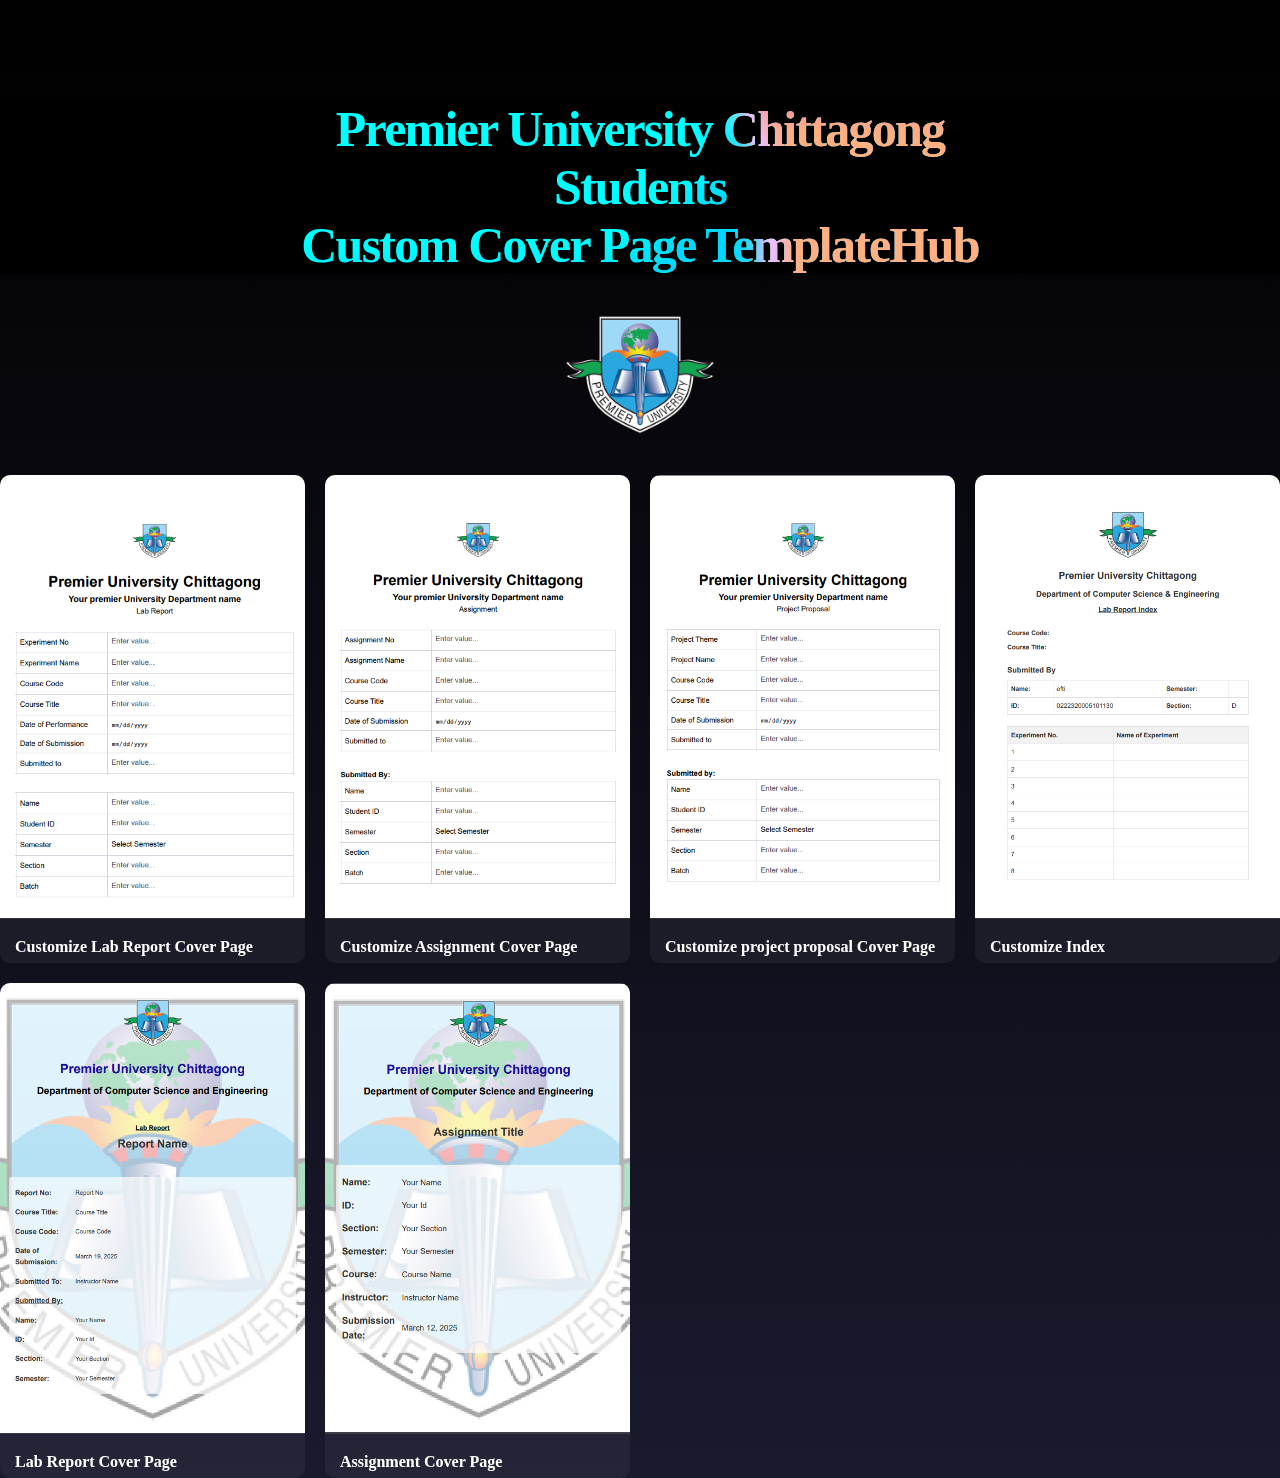
<file: docs/index.html>
<!DOCTYPE html>
<html lang="en">
<head>
    <meta charset="UTF-8">
    <meta name="viewport" content="width=device-width, initial-scale=1.0">
    <title>PUC Templates Gallery</title>
    <style>
        * {
            margin: 0;
            padding: 0;
            box-sizing: border-box;
            font-family: 'Segoe UI', Tahoma, Geneva, Verdana, sans-serif;
        }

        body {
            /* background: linear-gradient(135deg, #000000, #1a1a2e, #16213e); */
            background:  linear-gradient(to bottom, #000000, #1a1a2e);
            color: #fff;
            min-height: 100vh;
        }

        .container {
            max-width: 1200px;
            margin: 0 auto;
            padding: 20px;
        }

        /* Navigation Bar */
        /* .navbar {
            display: flex;
            justify-content: space-between;
            align-items: center;
            padding: 20px 0;
            border-bottom: 1px solid rgba(255, 255, 255, 0.1);
            margin-bottom: 30px;
        } */

        .logo {
            font-size: 24px;
            font-weight: bold;
            color: #fff;
            text-decoration: none;
        }
/* 
        .nav-links {
            display: flex;
            gap: 30px;
        }

        .nav-links a {
            color: #fff;
            text-decoration: none;
            font-size: 16px;
            transition: color 0.3s ease;
            position: relative;
        }

        .nav-links a:hover {
            color: #4cc9f0;
        }

        .nav-links a::after {
            content: '';
            position: absolute;
            width: 0;
            height: 2px;
            bottom: -5px;
            left: 0;
            background-color: #4cc9f0;
            transition: width 0.3s ease;
        }

        .nav-links a:hover::after {
            width: 100%;
        } */
        .logo-container {
    display: flex;
    justify-content: center;
    margin-bottom: 40px;
}

.center-logo {
    max-width: 150px; 
    height: auto;
}

        /* Gallery Grid */
        .gallery {
            display: grid;
            grid-template-columns: repeat(4, 1fr);
            gap: 20px;
        }

        .card {
            background: rgba(255, 255, 255, 0.05);
            border-radius: 10px;
            overflow: hidden;
            transition: transform 0.3s ease, box-shadow 0.3s ease;
            cursor: pointer;
        }

        .card:hover {
            transform: translateY(-5px);
            box-shadow: 0 10px 20px rgba(0, 0, 0, 0.3);
        }

        .card-img {
            width: 100%;
            height: 91%;
            object-fit: cover;
            border-bottom: 1px solid rgba(255, 255, 255, 0.1);
        }

        .card-content {
            padding: 15px;
        }

        .card-title {
            font-size: 16px;
            font-weight: 600;
            margin-bottom: 5px;
        }

        .card-subtitle {
            font-size: 14px;
            color: #a0a0a0;
        }

        /* Responsive Design */
        @media (max-width: 1024px) {
            .gallery {
                grid-template-columns: repeat(3, 1fr);
            }
        }

        @media (max-width: 768px) {
            .gallery {
                grid-template-columns: repeat(2, 1fr);
            }
        }

        @media (max-width: 480px) {
            .gallery {
                grid-template-columns: 1fr;
            }
            
            .nav-links {
                gap: 15px;
            }
        }




        .navigation ul {
    display: flex;
    list-style: none;
    margin: 0;
}

.navigation li {
    margin-left: 2rem;
}

.navigation a {
    color: white;
    text-decoration: none;
    font-size: 1.1rem;
    font-weight: bold;
    transition: color 0.3s ease;
}

.navigation a:hover {
    color: #007bff;
}


        .eft {
    font-size: 1.2rem;
    justify-content: center;
    align-items: center;
    padding: 1rem 2.5rem;
    border: none;
    outline: none;
    border-radius: 0.4rem;
    cursor: pointer;
    text-transform: uppercase;
    background-color: rgb(14, 14, 26);
    color: rgb(234, 234, 234);
    font-weight: 700;
    transition: 0.6s;
    box-shadow: 0px 0px 60px #1f4c65;
    /* -webkit-box-reflect: below 10px linear-gradient(to bottom, rgba(0,0,0,0.0), rgba(0,0,0,0.4)); */
  }
  
  .eft:active {
    scale: 0.92;
  }
  
  .eft:hover {
    background: rgb(2,29,78);
    background: linear-gradient(270deg, rgba(2, 29, 78, 0.681) 0%, rgba(31, 215, 232, 0.873) 60%);
    color: rgb(4, 4, 38);
  }


  /* Header Styling */
.site-header {
    display: flex;
    justify-content: center;
    align-items: center;
    padding: 1rem 0;
    background-color: #1c1c1c;
    color: white;
    position: fixed;
    top: 0;
    left: 0;
    width: 100%;
    z-index: 1000;
}

.header-content {
    display: flex;
    align-items: center;
    justify-content: center;
    width: 100%;

}

/* h1 {
    text-position: center;
    font-size: 2.5rem;  
    margin-top: 300px;
    margin-bottom: 50px;} */



    /* @import url("https://fonts.googleapis.com/css2?family=Inter:wght@400;800&display=swap"); */

:root {
  --bg: #000000;
  --clr-1: #00c2ff;
  --clr-2: #33ff8c;
  --clr-3: #ffc640;
  --clr-4: #e54cff;

  --blur: 1rem;
  --fs: clamp(3rem, 8vw, 7rem);
  --ls: clamp(-1.75px, -0.25vw, -3.5px);
}

/* body {
  min-height: 100vh;
  display: grid;
  place-items: center;
  background-color: var(--bg);
  color: #fff;
  font-family: "Inter", "DM Sans", Arial, sans-serif;

} */

*,
*::before,
*::after {
  font-family: inherit;
  box-sizing: border-box;
}

.content {
  text-align: center;
}

.title {
    margin-top: 100px;
    margin-bottom: 40px;
    font-size: 50px;
  /* font-size: var(--fs); */
  /* font-weight: 800; */
  letter-spacing: var(--ls);
  position: relative;
  overflow: hidden;
  background: var(--bg);
  /* margin: 0; */
}



.aurora {
  position: absolute;
  top: 0;
  left: 0;
  width: 100%;
  height: 100%;
  z-index: 2;
  mix-blend-mode: darken;
  pointer-events: none;
}

.aurora__item {
  overflow: hidden;
  position: absolute;
  width: 60vw;
  height: 60vw;
  background-color: var(--clr-1);
  border-radius: 37% 29% 27% 27% / 28% 25% 41% 37%;
  filter: blur(var(--blur));
  mix-blend-mode: overlay;
}

.aurora__item:nth-of-type(1) {
  top: -50%;
  animation: aurora-border 6s ease-in-out infinite,
    aurora-1 12s ease-in-out infinite alternate;
}

.aurora__item:nth-of-type(2) {
  background-color: var(--clr-3);
  right: 0;
  top: 0;
  animation: aurora-border 6s ease-in-out infinite,
    aurora-2 12s ease-in-out infinite alternate;
}

.aurora__item:nth-of-type(3) {
  background-color: var(--clr-2);
  left: 0;
  bottom: 0;
  animation: aurora-border 6s ease-in-out infinite,
    aurora-3 8s ease-in-out infinite alternate;
}

.aurora__item:nth-of-type(4) {
  background-color: var(--clr-4);
  right: 0;
  bottom: -50%;
  animation: aurora-border 6s ease-in-out infinite,
    aurora-4 24s ease-in-out infinite alternate;
}

@keyframes aurora-1 {
  0% {
    top: 0;
    right: 0;
  }

  50% {
    top: 100%;
    right: 75%;
  }

  75% {
    top: 100%;
    right: 25%;
  }

  100% {
    top: 0;
    right: 0;
  }
}

@keyframes aurora-2 {
  0% {
    top: -50%;
    left: 0%;
  }

  60% {
    top: 100%;
    left: 75%;
  }

  85% {
    top: 100%;
    left: 25%;
  }

  100% {
    top: -50%;
    left: 0%;
  }
}

@keyframes aurora-3 {
  0% {
    bottom: 0;
    left: 0;
  }

  40% {
    bottom: 100%;
    left: 75%;
  }

  65% {
    bottom: 40%;
    left: 50%;
  }

  100% {
    bottom: 0;
    left: 0;
  }
}

@keyframes aurora-4 {
  0% {
    bottom: -50%;
    right: 0;
  }

  50% {
    bottom: 0%;
    right: 40%;
  }

  90% {
    bottom: 50%;
    right: 25%;
  }

  100% {
    bottom: -50%;
    right: 0;
  }
}

@keyframes aurora-border {
  0% {
    border-radius: 37% 29% 27% 27% / 28% 25% 41% 37%;
  }

  25% {
    border-radius: 47% 29% 39% 49% / 61% 19% 66% 26%;
  }

  50% {
    border-radius: 57% 23% 47% 72% / 63% 17% 66% 33%;
  }

  75% {
    border-radius: 28% 49% 29% 100% / 93% 20% 64% 25%;
  }

  100% {
    border-radius: 37% 29% 27% 27% / 28% 25% 41% 37%;
  }
}

    </style>
</head>
<body>
       

        <section id="designs" class="designs-section">
            <div class="content">
                <h1 class="title">Premier University Chittagong <br>Students<br> Custom Cover Page TemplateHub
                  <div class="aurora">
                    <div class="aurora__item"></div>
                    <div class="aurora__item"></div>
                    <div class="aurora__item"></div>
                    <div class="aurora__item"></div>
                  </div>
                </h1>

              </section>









        <div class="logo-container">
            <img src="logo.png" alt="Logo" class="center-logo">
        </div>

        <!-- Gallery Grid -->
        <div class="gallery" id="gallery">
            <!-- Cards will be dynamically generated with JavaScript -->
        </div>
    </div>

    <script>
        // Template data - you can replace these with your actual data
        const templates = [
          {
              id: 2,
              title: "Customize Lab Report Cover Page",
              subtitle: "   ",
              image: "lrr.png",
              folder: "PUC/mainCP/index.html"
          },
            {
                id: 1,
                title: "Customize Assignment Cover Page",
                subtitle: " ",
                image: "assm.png",
                folder: "PUC/mainAss/index.html"
            },
            {
                id: 6,
                title: "Customize project proposal Cover Page",
                subtitle: "",
                image: "pp.png",
                folder: "PUC/mainPP/index.html"
            },
            {
                id: 3,
                title: "Customize Index",
                subtitle: " ",
                image: "indx.png",
                folder: "PUC/mainindex/index.html"
            },
            {
                id: 5,
                title: "Lab Report Cover Page",
                subtitle: "",
                image: "repo.png",
                folder: "PUC/mainRe/index.html"
            },
            {
                id: 4,
                title: "Assignment Cover Page",
                subtitle: " ",
                image: "aass.png",
                folder: "PUC/mainAsss/index.html"
            },

        ];

        // Function to generate gallery cards
        function generateGallery() {
            const galleryElement = document.getElementById('gallery');
            
            templates.forEach(template => {
                const card = document.createElement('div');
                card.className = 'card';
                card.onclick = function() {
                    window.location.href = template.folder;
                };
                
                card.innerHTML = `
                    <img src="${template.image}" alt="${template.title}" class="card-img">
                    <div class="card-content">
                        <h3 class="card-title">${template.title}</h3>
                        <p class="card-subtitle">${template.subtitle}</p>
                    </div>
                `;
                
                galleryElement.appendChild(card);
            });
        }

        // Initialize the gallery when the page loads
        window.onload = generateGallery;
    </script>
</body>
</html>
</file>
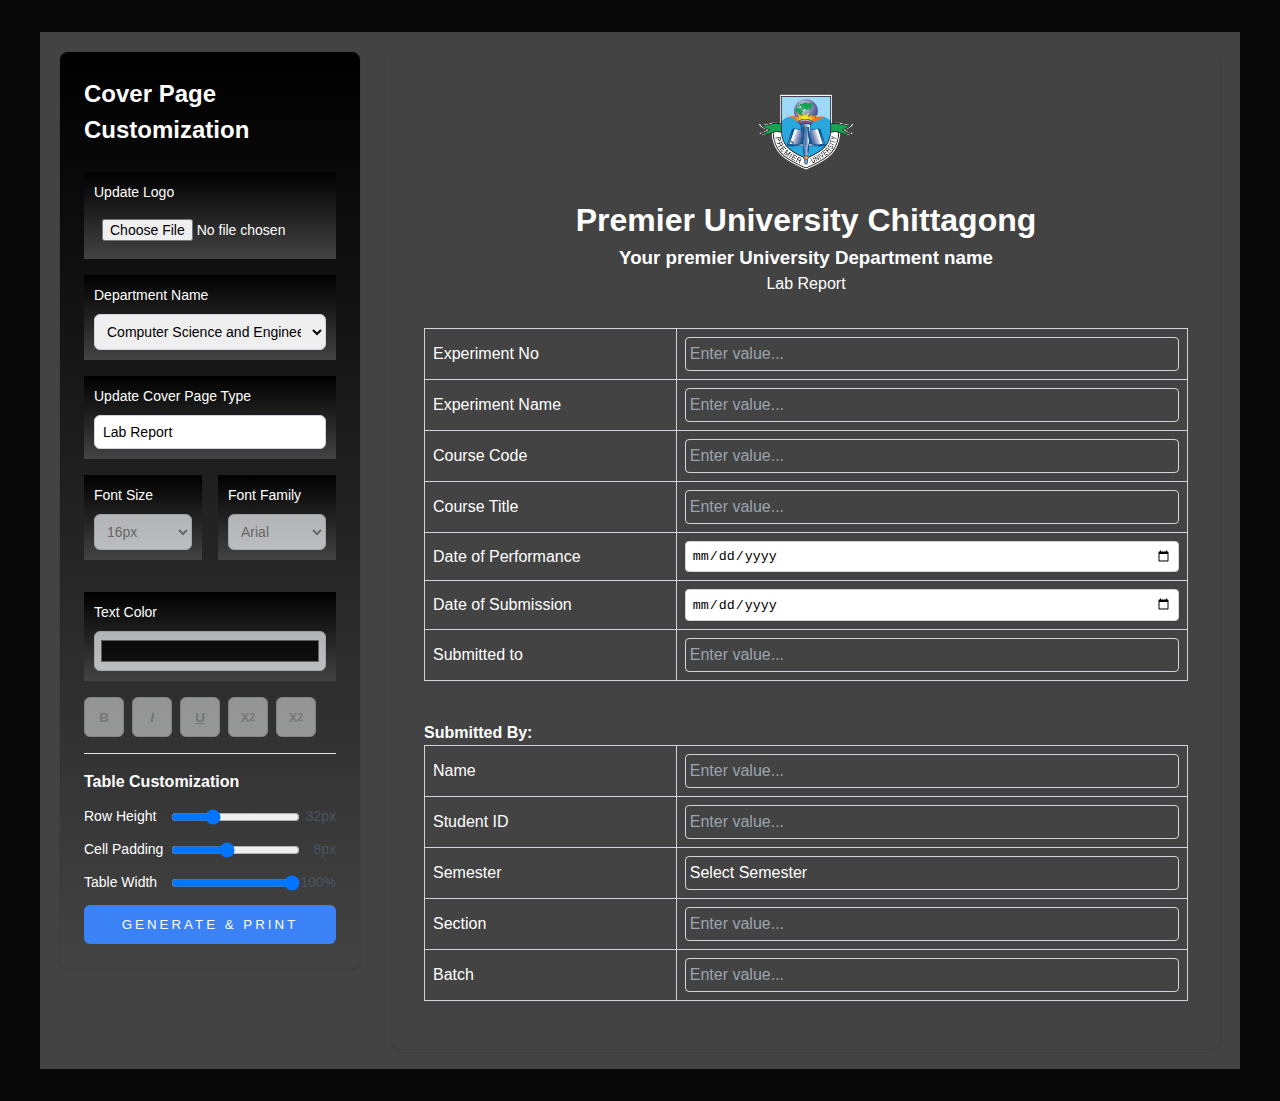
<file: docs/PUC/mainCP/index.html>
<!DOCTYPE html>
<html lang="en">
<head>
    <meta charset="UTF-8">
    <meta name="viewport" content="width=device-width, initial-scale=1.0">
    <meta http-equiv="Pragma" content="no-cache">
    <meta http-equiv="Cache-Control" content="no-cache">
    <title>Cover Page Generator</title>
    <link rel="stylesheet" href="style.css">
    <style>
        @media print {
            @page {
                size: A4 portrait;
                margin: 25.4mm; 
                /* color : white */
                /* background-color: white; */
            }
            /* Hide browser-generated content */
            body::before, body::after,
            header, footer {
                display: none !important;
                content: none !important;
            }
        }
    </style>
</head>
<body>
    <div class="container">
        <!-- Editor Section -->
        <div class="editor-section">
            <h2>Cover Page Customization</h2>
            
            <!-- Logo Upload -->
            <div class="form-group">
                <label>Update Logo</label>
                <input type="file" accept="image/*" id="logoUpload" class="file-input">
            </div>

            <!-- Department Name -->
            <div class="form-group">
                <label>Department Name</label>
                <!-- <input type="text" id="departmentName" value="Your premier University Department name" class="text-input"> -->
                <select id="departmentName" value="Your premier University Department name" class="select-input">
                    <option value="Department of Computer Science and Engineering" selected>Computer Science and Engineering</option>
                    <option value="Department of Electrical and Electronic Engineering">Electrical and Electronic Engineering</option>
                    <option value="Department of English Language & Literature">English Language & Literature</option>
                    <option value="Department of Business Administration">Business Administration</option>
                    <option value="Department of Law">Law</option>
                    <option value="Department of Economics">Economics</option>
                    <option value="Department of Fashion Design and Technology">Fashion Design and Technology</option>
                    <option value="Department of Mathematics">Mathematics</option>
                    <option value="Department of Architecture">Architecture</option>
                    <option value="Department of Sociology and Sustainable Development">Sociology and Sustainable Development</option>
                    <option value="Department of Public Health">Public Health</option>
                </select>
            </div>

            <!-- Cover Page Type -->
            <div class="form-group">
                <label>Update Cover Page Type</label>
                <input type="text" id="coverPageType" value="Lab Report" class="text-input">
            </div>

            <!-- Text Customization -->
            <div class="customization-grid">
                <div class="form-group">
                    <label>Font Size</label>
                    <select id="fontSize" class="select-input">
                        <option value="12px">12px</option>
                        <option value="14px">14px</option>
                        <option value="16px" selected>16px</option>
                        <option value="18px">18px</option>
                        <option value="20px">20px</option>
                        <option value="24px">24px</option>
                    </select>
                </div>
                
                <div class="form-group">
                    <label>Font Family</label>
                    <select id="fontFamily" class="select-input">
                        <option value="Arial" selected>Arial</option>
                        <option value="Times New Roman">Times New Roman</option>
                        <option value="Courier New">Courier New</option>
                        <option value="Georgia">Georgia</option>
                    </select>
                </div>
            </div>

            <div class="form-group">
                <label>Text Color</label>
                <input type="color" id="textColor" value="#000000" class="color-input">
            </div>

            <div class="text-formatting-toolbar">
                <button type="button" id="boldText" class="format-btn" title="Bold">B</button>
                <button type="button" id="italicText" class="format-btn" title="Italic"><i>I</i></button>
                <button type="button" id="underlineText" class="format-btn" title="Underline"><u>U</u></button>
                <button type="button" id="superscriptText" class="format-btn" title="Superscript">X<sup>2</sup></button>
                <button type="button" id="subscriptText" class="format-btn" title="Subscript">X<sub>2</sub></button>
            </div>
            
            <!-- Table Customization -->
            <div class="table-customization">
                <h3>Table Customization</h3>
                
                <div class="range-control">
                    <label>Row Height</label>
                    <input type="range" id="rowHeightRange" min="20" max="60" value="32">
                    <span class="value" id="rowHeightValue">32px</span>
                </div>
                
                <div class="range-control">
                    <label>Cell Padding</label>
                    <input type="range" id="cellPaddingRange" min="2" max="16" value="8">
                    <span class="value" id="cellPaddingValue">8px</span>
                </div>
                
                <div class="range-control">
                    <label>Table Width</label>
                    <input type="range" id="tableWidthRange" min="50" max="100" value="100">
                    <span class="value" id="tableWidthValue">100%</span>
                </div>
            </div>

            <button id="generateBtn" class="generate-btn">Generate & Print</button>
        </div>

        <!-- Preview Section -->
        <div class="preview-section" id="previewSection">
            <div class="header">
                <div id="logoContainer" class="logo-container">
                    <img src="logo.png">
                    <!-- <div class="logo-placeholder">
                        <svg width="24" height="24" viewBox="0 0 24 24" fill="none" stroke="currentColor" stroke-width="2" stroke-linecap="round" stroke-linejoin="round">
                            <path d="M21 15v4a2 2 0 0 1-2 2H5a2 2 0 0 1-2-2v-4"></path>
                            <polyline points="17 8 12 3 7 8"></polyline>
                            <line x1="12" y1="3" x2="12" y2="15"></line>
                        </svg>
                    </div> -->
                </div>
                <h1>Premier University Chittagong</h1>
                <h3 id="deptNamePreview">Your premier University Department name</h3>
                <p id="coverTypePreview">Lab Report</p>
            </div>

            <div class="tables-wrapper">
                <!-- First Table -->
                <div class="table-container">
                    <div class="table-resizer"></div>
                    <table class="form-table" id="firstTable">
                        <tbody>
                            <tr>
                                <td>Experiment No</td>
                                <td><div class="editable-field" contenteditable="true" data-placeholder="Enter value..."></div></td>
                            </tr>
                            <tr>
                                <td>Experiment Name</td>
                                <td><div class="editable-field" contenteditable="true" data-placeholder="Enter value..."></div></td>
                            </tr>
                            <tr>
                                <td>Course Code</td>
                                <td><div class="editable-field" contenteditable="true" data-placeholder="Enter value..."></div></td>
                            </tr>
                            <tr>
                                <td>Course Title</td>
                                <td><div class="editable-field" contenteditable="true" data-placeholder="Enter value..."></div></td>
                            </tr>
                            <tr>
                                <td>Date of Performance</td>
                                <td><input type="date" name="dateOfPerformance" class="table-input date-input"></td>
                            </tr>
                            <tr>
                                <td>Date of Submission</td>
                                <td><input type="date" name="dateOfSubmission" class="table-input date-input"></td>
                            </tr>
                            <tr>
                                <td>Submitted to</td>
                                <td><div class="editable-field" contenteditable="true" data-placeholder="Enter value..."></div></td>
                            </tr>
                        </tbody>
                    </table>
                </div>

                <!-- Gap between tables -->
                <div class="tables-gap"></div>
                <h4>Submitted By:</h4>

                <!-- Second Table -->
                <div class="table-container">
                    <div class="table-resizer"></div>
                    <table class="form-table" id="secondTable">
                        <tbody>
                            <tr>
                                <td>Name</td>
                                <td><div class="editable-field" contenteditable="true" data-placeholder="Enter value..."></div></td>
                            </tr>
                            <tr>
                                <td>Student ID</td>
                                <td><div class="editable-field" contenteditable="true" data-placeholder="Enter value..."></div></td>
                            </tr>
                            <tr>
                                <td>Semester</td>
                                <td>
                                    <select name="semester" class="table-input semester-select">
                                        <option value="">Select Semester</option>
                                        <option value="First">1st</option>
                                        <option value="Second">2nd</option>
                                        <option value="Third">3rd</option>
                                        <option value="Fourth">4th</option>
                                        <option value="Fifth">5th</option>
                                        <option value="Sixth">6th</option>
                                        <option value="Seventh">7th</option>
                                        <option value="Eighth">8th</option>
                                    </select>
                                </td>
                            </tr>
                            <tr>
                                <td>Section</td>
                                <td><div class="editable-field" contenteditable="true" data-placeholder="Enter value..."></div></td>
                            </tr>
                            <tr>
                                <td>Batch</td>
                                <td><div class="editable-field" contenteditable="true" data-placeholder="Enter value..."></div></td>
                            </tr>
                        </tbody>
                    </table>
                </div>
            </div>
        </div>
    </div>
    <script src="script.js"></script>
</body>
</html>
</file>
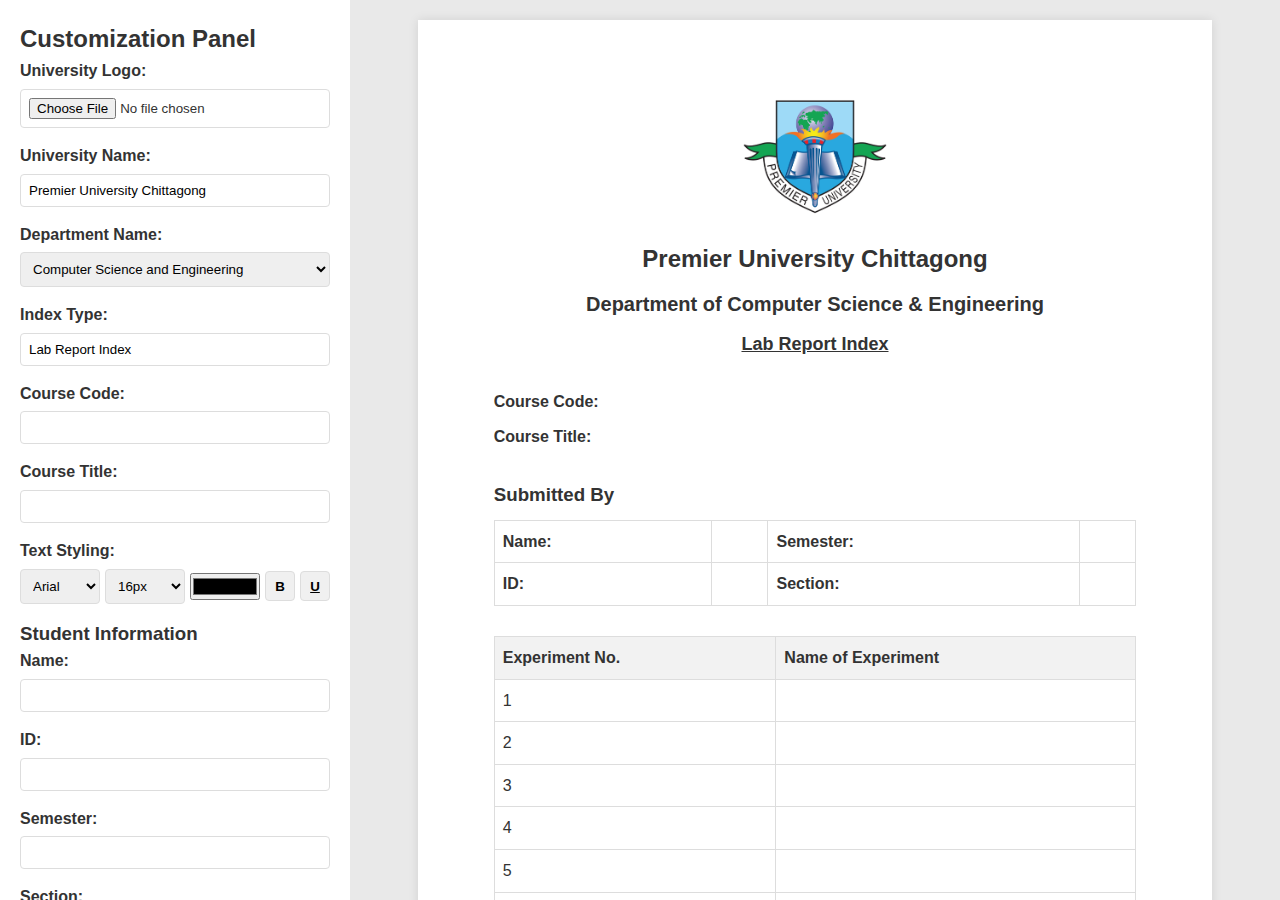
<file: docs/PUC/mainindex/index.html>
<!DOCTYPE html>
<html lang="en">
<head>
  <meta charset="UTF-8" />
  <meta name="viewport" content="width=device-width, initial-scale=1.0" />
  <title>University Index Page Generator</title>
  <link rel="stylesheet" href="style.css" />
  <style>
    @media print {
        @page {
            size: A4 portrait;
            margin: 25.4mm; 
            /* color : white */
            /* background-color: white; */
        }
        /* Hide browser-generated content */
        body::before, body::after,
        header, footer {
            display: none !important;
            content: none !important;
        }
    }
</style>
</head>
<body>
  <div class="container">
    <div class="editor-panel">
      <h2>Customization Panel</h2>
      
      <div class="form-group">
        <label for="logo-upload">University Logo:</label>
        <input type="file" id="logo-upload" accept="image/*" />
      </div>
      
      <div class="form-group">
        <label for="university-name">University Name:</label>
        <input type="text" id="university-name" value="Premier University Chittagong" />
      </div>
      
      <div class="form-group">
        <label for="department-name">Department Name:</label>
        <!-- <input type="text" id="department-name" value="Department of Computer Science & Engineering" /> -->
        <select id="department-name" value="Your premier University Department name" class="select-input">
            <option value="Department of Computer Science and Engineering" selected>Computer Science and Engineering</option>
            <option value="Department of Electrical and Electronic Engineering">Electrical and Electronic Engineering</option>
            <option value="Department of English Language & Literature">English Language & Literature</option>
            <option value="Department of Business Administration">Business Administration</option>
            <option value="Department of Law">Law</option>
            <option value="Department of Economics">Economics</option>
            <option value="Department of Fashion Design and Technology">Fashion Design and Technology</option>
            <option value="Department of Mathematics">Mathematics</option>
            <option value="Department of Architecture">Architecture</option>
            <option value="Department of Sociology and Sustainable Development">Sociology and Sustainable Development</option>
            <option value="Department of Public Health">Public Health</option>
        </select>
      </div>
      
      <div class="form-group">
        <label for="index-type">Index Type:</label>
        <input type="text" id="index-type" value="Lab Report Index" />
      </div>
      
      <div class="form-group">
        <label for="course-code">Course Code:</label>
        <input type="text" id="course-code" value="" />
      </div>
      
      <div class="form-group">
        <label for="course-title">Course Title:</label>
        <input type="text" id="course-title" value="" />
      </div>
      
      <div class="form-group">
        <label>Text Styling:</label>
        <div class="styling-options">
          <select id="font-family">
            <option value="Arial, sans-serif">Arial</option>
            <option value="Times New Roman, serif">Times New Roman</option>
            <option value="Calibri, sans-serif">Calibri</option>
            <option value="Georgia, serif">Georgia</option>
            <option value="Verdana, sans-serif">Verdana</option>
          </select>
          
          <select id="font-size">
            <option value="12px">12px</option>
            <option value="14px">14px</option>
            <option value="16px" selected>16px</option>
            <option value="18px">18px</option>
            <option value="20px">20px</option>
            <option value="24px">24px</option>
          </select>
          
          <input type="color" id="text-color" value="#000000" />
          
          <button id="bold-btn" class="style-btn">B</button>
          <button id="underline-btn" class="style-btn">U</button>
        </div>
      </div>
      
      <h3>Student Information</h3>
      <div class="form-group">
        <label for="student-name">Name:</label>
        <input type="text" id="student-name" value="" />
      </div>
      
      <div class="form-group">
        <label for="student-id">ID:</label>
        <input type="text" id="student-id" value="" />
      </div>
      
      <div class="form-group">
        <label for="semester">Semester:</label>
        <input type="text" id="semester" value="" />
      </div>
      
      <div class="form-group">
        <label for="section">Section:</label>
        <input type="text" id="section" value="" />
      </div>
      
      <h3>Experiment Table</h3>
      <div id="experiments-container">
        <div class="experiment-row">
          <input type="text" class="experiment-no" placeholder="No." value="1" />
          <input type="text" class="experiment-name" placeholder="Name of Experiment" value="Familiarization of the Digital Logic gates ICs, truth tables & Verification of Fundamental logic gates." />
          <button class="remove-row">✕</button>
        </div>
      </div>
      <button id="add-experiment">Add Experiment</button>
      
      <div class="action-buttons">
        <button id="generate-btn">Generate & Print</button>
      </div>
    </div>
    
    <div class="preview-panel">
      <div class="preview-container" id="preview-content">
        <div class="university-header">
          <img id="university-logo" src="logo.png" alt="University Logo" />
          <h1 id="preview-university-name">Premier University Chittagong</h1>
          <h2 id="preview-department-name">Department of Computer Science & Engineering</h2>
          <h3 id="preview-index-type">Lab Report Index</h3>
        </div>
        
        <div class="course-info">
          <p><strong>Course Code: </strong><span id="preview-course-code"></span></p>
          <p><strong>Course Title: </strong><span id="preview-course-title"></span></p>
        </div>
        
        <div class="student-info">
          <h3>Submitted By</h3>
          <table id="student-table">
            <tr>
              <td><strong>Name:</strong></td>
              <td><span id="preview-student-name"></span></td>
              <td><strong>Semester:</strong></td>
              <td><span id="preview-semester"> </span></td>
            </tr>
            <tr>
              <td><strong>ID:</strong></td>
              <td><span id="preview-student-id"></span></td>
              <td><strong>Section:</strong></td>
              <td><span id="preview-section"></span></td>
            </tr>
          </table>
        </div>
        
        <div class="experiments-info">
          <table id="experiments-table">
            <thead>
              <tr>
                <th>Experiment No.</th>
                <th>Name of Experiment</th>
              </tr>
            </thead>
            <tbody id="experiments-tbody">
              <!-- Experiments will be added here dynamically -->
            </tbody>
          </table>
        </div>
      </div>
    </div>
  </div>
  
  <script src="script.js"></script>
</body>
</html>
</file>
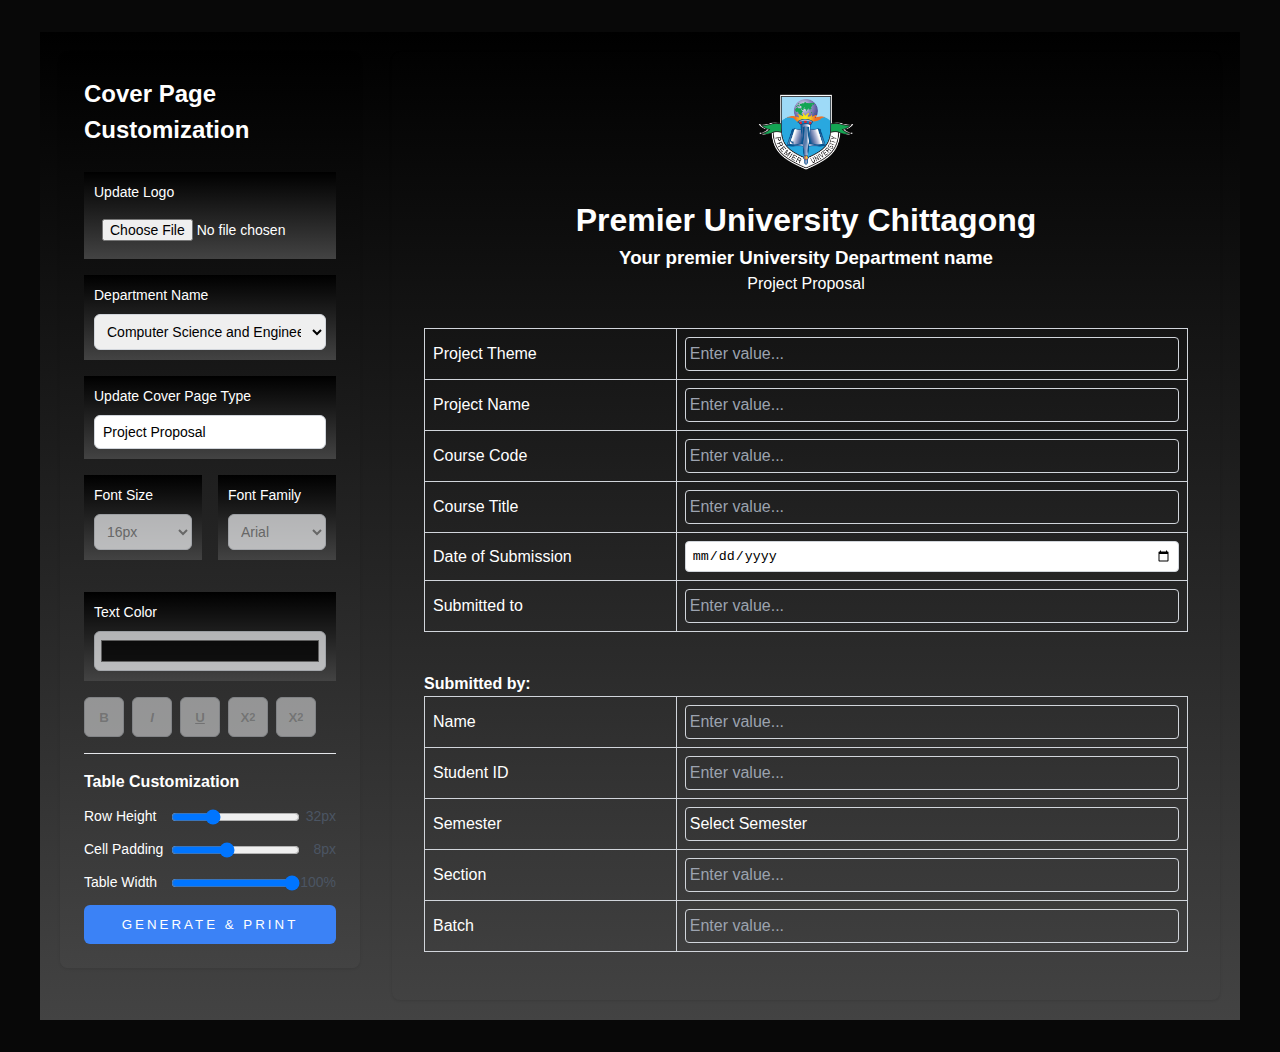
<file: docs/PUC/mainPP/index.html>
<!DOCTYPE html>
<html lang="en">
<head>
    <meta charset="UTF-8">
    <meta name="viewport" content="width=device-width, initial-scale=1.0">
    <meta http-equiv="Pragma" content="no-cache">
    <meta http-equiv="Cache-Control" content="no-cache">
    <title>Cover Page Generator</title>
    <link rel="stylesheet" href="style.css">
    <style>
        @media print {
            @page {
                size: A4 portrait;
                margin: 25.4mm; 
                /* color : white */
                /* background-color: white; */
            }
            /* Hide browser-generated content */
            body::before, body::after,
            header, footer {
                display: none !important;
                content: none !important;
            }
        }
    </style>
</head>
<body>
    <div class="container">
        <!-- Editor Section -->
        <div class="editor-section">
            <h2>Cover Page Customization</h2>
            
            <!-- Logo Upload -->
            <div class="form-group">
                <label>Update Logo</label>
                <input type="file" accept="image/*" id="logoUpload" class="file-input">
            </div>

            <!-- Department Name -->
            <div class="form-group">
                <label>Department Name</label>
                <!-- <input type="text" id="departmentName" value="Your premier University Department name" class="text-input"> -->
                <select id="departmentName" value="Your premier University Department name" class="select-input">
                    <option value="Department of Computer Science and Engineering" selected>Computer Science and Engineering</option>
                    <option value="Department of Electrical and Electronic Engineering">Electrical and Electronic Engineering</option>
                    <option value="Department of English Language & Literature">English Language & Literature</option>
                    <option value="Department of Business Administration">Business Administration</option>
                    <option value="Department of Law">Law</option>
                    <option value="Department of Economics">Economics</option>
                    <option value="Department of Fashion Design and Technology">Fashion Design and Technology</option>
                    <option value="Department of Mathematics">Mathematics</option>
                    <option value="Department of Architecture">Architecture</option>
                    <option value="Department of Sociology and Sustainable Development">Sociology and Sustainable Development</option>
                    <option value="Department of Public Health">Public Health</option>
                </select>
            </div>

            <!-- Cover Page Type -->
            <div class="form-group">
                <label>Update Cover Page Type</label>
                <input type="text" id="coverPageType" value="Project Proposal" class="text-input">
            </div>

            <!-- Text Customization -->
            <div class="customization-grid">
                <div class="form-group">
                    <label>Font Size</label>
                    <select id="fontSize" class="select-input">
                        <option value="12px">12px</option>
                        <option value="14px">14px</option>
                        <option value="16px" selected>16px</option>
                        <option value="18px">18px</option>
                        <option value="20px">20px</option>
                        <option value="24px">24px</option>
                    </select>
                </div>
                
                <div class="form-group">
                    <label>Font Family</label>
                    <select id="fontFamily" class="select-input">
                        <option value="Arial" selected>Arial</option>
                        <option value="Times New Roman">Times New Roman</option>
                        <option value="Courier New">Courier New</option>
                        <option value="Georgia">Georgia</option>
                    </select>
                </div>
            </div>

            <div class="form-group">
                <label>Text Color</label>
                <input type="color" id="textColor" value="#000000" class="color-input">
            </div>

            <div class="text-formatting-toolbar">
                <button type="button" id="boldText" class="format-btn" title="Bold">B</button>
                <button type="button" id="italicText" class="format-btn" title="Italic"><i>I</i></button>
                <button type="button" id="underlineText" class="format-btn" title="Underline"><u>U</u></button>
                <button type="button" id="superscriptText" class="format-btn" title="Superscript">X<sup>2</sup></button>
                <button type="button" id="subscriptText" class="format-btn" title="Subscript">X<sub>2</sub></button>
            </div>
            
            <!-- Table Customization -->
            <div class="table-customization">
                <h3>Table Customization</h3>
                
                <div class="range-control">
                    <label>Row Height</label>
                    <input type="range" id="rowHeightRange" min="20" max="60" value="32">
                    <span class="value" id="rowHeightValue">32px</span>
                </div>
                
                <div class="range-control">
                    <label>Cell Padding</label>
                    <input type="range" id="cellPaddingRange" min="2" max="16" value="8">
                    <span class="value" id="cellPaddingValue">8px</span>
                </div>
                
                <div class="range-control">
                    <label>Table Width</label>
                    <input type="range" id="tableWidthRange" min="50" max="100" value="100">
                    <span class="value" id="tableWidthValue">100%</span>
                </div>
            </div>

            <button id="generateBtn" class="generate-btn">Generate & Print</button>
        </div>

        <!-- Preview Section -->
        <div class="preview-section" id="previewSection">
            <div class="header">
                <div id="logoContainer" class="logo-container">
                    <img src="logo.png">
                    <!-- <div class="logo-placeholder">
                        <svg width="24" height="24" viewBox="0 0 24 24" fill="none" stroke="currentColor" stroke-width="2" stroke-linecap="round" stroke-linejoin="round">
                            <path d="M21 15v4a2 2 0 0 1-2 2H5a2 2 0 0 1-2-2v-4"></path>
                            <polyline points="17 8 12 3 7 8"></polyline>
                            <line x1="12" y1="3" x2="12" y2="15"></line>
                        </svg>
                    </div> -->
                </div>
                <h1>Premier University Chittagong</h1>
                <h3 id="deptNamePreview">Your premier University Department name</h3>
                <p id="coverTypePreview">Project Proposal</p>
            </div>

            <div class="tables-wrapper">
                <!-- First Table -->
                <div class="table-container">
                    <div class="table-resizer"></div>
                    <table class="form-table" id="firstTable">
                        <tbody>
                            <tr>
                                <td>Project Theme</td>
                                <td><div class="editable-field" contenteditable="true" data-placeholder="Enter value..."></div></td>
                            </tr>
                            <tr>
                                <td>Project Name</td>
                                <td><div class="editable-field" contenteditable="true" data-placeholder="Enter value..."></div></td>
                            </tr>
                            <tr>
                                <td>Course Code</td>
                                <td><div class="editable-field" contenteditable="true" data-placeholder="Enter value..."></div></td>
                            </tr>
                            <tr>
                                <td>Course Title</td>
                                <td><div class="editable-field" contenteditable="true" data-placeholder="Enter value..."></div></td>
                            </tr>
                            <!-- <tr>
                                <td>Date of Performance</td>
                                <td><input type="date" name="dateOfPerformance" class="table-input date-input"></td>
                            </tr> -->
                            <tr>
                                <td>Date of Submission</td>
                                <td><input type="date" name="dateOfSubmission" class="table-input date-input"></td>
                            </tr>
                            <tr>
                                <td>Submitted to</td>
                                <td><div class="editable-field" contenteditable="true" data-placeholder="Enter value..."></div></td>
                            </tr>
                        </tbody>
                    </table>
                </div>

                <!-- Gap between tables -->
                <div class="tables-gap"></div>


                <h4>Submitted by:</h4>
    
                <!-- Second Table -->
                <div class="table-container">
                    <div class="table-resizer"></div>
                    <table class="form-table" id="secondTable">
                        <tbody>
                            <tr>
                                <td>Name</td>
                                <td><div class="editable-field" contenteditable="true" data-placeholder="Enter value..."></div></td>
                            </tr>
                            <tr>
                                <td>Student ID</td>
                                <td><div class="editable-field" contenteditable="true" data-placeholder="Enter value..."></div></td>
                            </tr>
                            <tr>
                                <td>Semester</td>
                                <td>
                                    <select name="semester" class="table-input semester-select">
                                        <option value="">Select Semester</option>
                                        <option value="First">1st</option>
                                        <option value="Second">2nd</option>
                                        <option value="Third">3rd</option>
                                        <option value="Fourth">4th</option>
                                        <option value="Fifth">5th</option>
                                        <option value="Sixth">6th</option>
                                        <option value="Seventh">7th</option>
                                        <option value="Eighth">8th</option>
                                    </select>
                                </td>
                            </tr>
                            <tr>
                                <td>Section</td>
                                <td><div class="editable-field" contenteditable="true" data-placeholder="Enter value..."></div></td>
                            </tr>
                            <tr>
                                <td>Batch</td>
                                <td><div class="editable-field" contenteditable="true" data-placeholder="Enter value..."></div></td>
                            </tr>
                        </tbody>
                    </table>
                </div>
            </div>
        </div>
    </div>
    <script src="script.js"></script>
</body>
</html>
</file>
<file: docs/PUC/mainCP/style.css>
* {
    margin: 0;
    padding: 0;
    box-sizing: border-box;
}

body {
    font-family: Arial, sans-serif;
    background-color:  linear-gradient(to bottom, #000000, #434343);
    background-color: rgb(8, 8, 8);
    /* color: white; */
    padding: 2rem;
    line-height: 1.5;
}

.container {
    background: linear-gradient(to bottom, #434343, #434343);
    /* padding: 1.5rem; */
    padding: 20px;
    /* color:#000000; */
    max-width: 1200px;
    margin: 0 auto;
    display: grid;
    grid-template-columns: 300px 1fr;
    gap: 2rem;
}

.editor-section {
    background: linear-gradient(to bottom, #000000, #434343);
    padding: 1.5rem;
    border-radius: 0.5rem;
    box-shadow: 0 1px 3px rgba(0, 0, 0, 0.1);
    height: fit-content;
    color: white;
}

h2 {
    font-size: 1.5rem;
    font-weight: bold;
    margin-bottom: 1.5rem;
    color: white;
}

.form-group {
    background: linear-gradient(to bottom, #000000, #434343);
    padding: 10px;

    margin-bottom: 1rem;
}


label {
    display: block;
    font-size: 0.875rem;
    font-weight: 500;
    margin-bottom: 0.5rem;
}

.text-input,
.select-input {
    width: 100%;
    padding: 0.5rem;
    border: 1px solid #d1d5db;
    border-radius: 0.375rem;
    font-size: 0.875rem;
}

.text-input:disabled,
.select-input:disabled,
.color-input:disabled {
    background-color: #f3f4f6;
    cursor: not-allowed;
    opacity: 0.7;
}

.file-input {
    width: 100%;
    padding: 0.5rem;
    font-size: 0.875rem;
}

.customization-grid {
    display: grid;
    grid-template-columns: 1fr 1fr;
    gap: 1rem;
    margin-bottom: 1rem;
}

.color-input {
    width: 100%;
    height: 40px;
    padding: 0.25rem;
    border: 1px solid #d1d5db;
    border-radius: 0.375rem;
}

/* Text formatting toolbar */
.text-formatting-toolbar {
    display: flex;
    gap: 0.5rem;
    margin-bottom: 1rem;
    flex-wrap: wrap;
}

.format-btn {
    min-width: 40px;
    height: 40px;
    background-color: #f9fafb;
    border: 1px solid #d1d5db;
    border-radius: 0.375rem;
    display: flex;
    align-items: center;
    justify-content: center;
    font-weight: 600;
    cursor: pointer;
    transition: all 0.2s;
}

.format-btn:hover {
    background-color: #f3f4f6;
}

.format-btn.active {
    background-color: #e5e7eb;
    border-color: #9ca3af;
}

.format-btn:disabled {
    cursor: not-allowed;
    opacity: 0.5;
}

.generate-btn {
    width: 100%;
    padding: 0.75rem;
    background-color: #3b82f6;
    color: white;
    border: none;
    border-radius: 0.375rem;
    font-weight: 500;
    cursor: pointer;
    transition: background-color 0.2s;
}

.generate-btn:hover {
    background-color: #2563eb;
}

.preview-section {
    /* background: white; */
    color: white;
    padding: 2rem;
    border-radius: 0.5rem;
    box-shadow: 0 1px 3px rgba(0, 0, 0, 0.1);
    user-select: text;
    position: relative;
    display: flex;
    flex-direction: column;
}


.header {
    text-align: center;
    margin-bottom: 2rem;
}

.logo-container {
    width: 96px;
    height: 96px;
    margin: 0 auto 1rem;
}

.logo-placeholder {
    width: 100%;
    height: 100%;
    border: 2px dashed #d1d5db;
    border-radius: 0.5rem;
    display: flex;
    align-items: center;
    justify-content: center;
    color: #9ca3af;
}

.logo-container img {
    width: 100%;
    height: 100%;
    object-fit: contain;
}

/* Tables layout */
.tables-wrapper {
    flex: 1;
    display: flex;
    flex-direction: column;
    justify-content: space-between;
}

/* Table container with resizing */
.table-container {
    position: relative;
    margin-bottom: 1rem;
}

.tables-gap {
    height: 1.5rem;
}

.table-resizer {
    position: absolute;
    top: 0;
    right: -10px;
    width: 10px;
    height: 100%;
    cursor: col-resize;
    z-index: 10;
}

.form-table {
    width: 100%;
    border-collapse: collapse;
    table-layout: fixed;
}

.form-table td {
    border: 1px solid #d1d5db;
    padding: 0.5rem; /* Reduced from 0.75rem */
    position: relative;
}

.form-table td:first-child {
    width: 33%;
    font-weight: 500;
}

.table-input {
    width: 100%;
    padding: 0.25rem;
    border: 1px solid #d1d5db;
    border-radius: 0.25rem;
    resize: vertical;
    min-height: 1.75rem; /* Reduced from 2rem */
    overflow: hidden;
}

.editable-field {
    min-height: 1.75rem; /* Reduced from 2rem */
    padding: 0.25rem;
    border: 1px solid #d1d5db;
    border-radius: 0.25rem;
    outline: none;
    width: 100%;
}

.editable-field:empty:before {
    content: attr(data-placeholder);
    color: #9ca3af;
}

.editable-field.print-mode {
    border: none !important;
    padding: 0 !important;
}

.date-input {
    resize: none;
    min-height: auto;
    padding: 0.375rem;
}

.semester-select {
    resize: none;
    min-height: auto;
    padding: 0.375rem;
    background-color: white;
}

.delete-row {
    position: absolute;
    right: -30px;
    top: 50%;
    transform: translateY(-50%);
    background: #ef4444;
    color: white;
    border: none;
    border-radius: 50%;
    width: 24px;
    height: 24px;
    display: flex;
    align-items: center;
    justify-content: center;
    cursor: pointer;
    opacity: 0;
    transition: opacity 0.2s;
}

.form-table tr:hover .delete-row {
    opacity: 1;
}

.delete-row:hover {
    background: #dc2626;
}

/* Custom dropdown */
.custom-dropdown {
    background-color: white;
    border: 1px solid #d1d5db;
    border-radius: 0.375rem;
    box-shadow: 0 2px 5px rgba(0,0,0,0.1);
    z-index: 1000;
}

.dropdown-option {
    padding: 0.5rem;
    cursor: pointer;
}

.dropdown-option:hover {
    background-color: #f3f4f6;
}

/* Resizing styles */
.resizing {
    cursor: col-resize;
    user-select: none;
}

/* Table customization controls */
.table-customization {
    margin-top: 1rem;
    padding-top: 1rem;
    border-top: 1px solid #e5e7eb;
}

.table-customization h3 {
    font-size: 1rem;
    font-weight: 600;
    margin-bottom: 0.75rem;
}

.range-control {
    display: flex;
    align-items: center;
    margin-bottom: 0.75rem;
}

.range-control label {
    width: 120px;
    margin-bottom: 0;
}

.range-control input[type="range"] {
    flex: 1;
}

.range-control .value {
    width: 50px;
    text-align: right;
    font-size: 0.875rem;
    color: #4b5563;
}

@media print {
    /* Hide editor section */
    .editor-section {
        display: none;
    }

    /* Adjust container for print */
    .container {
        display: block;
        width: 100%;
        max-width: 100%;
        margin: 0;
        padding: 0;
    }

    /* Adjust preview section for print */
    .preview-section {
        box-shadow: none;
        padding: 0;
        margin: 0;
        width: 100%;
        height: 100%;
        max-height: 100vh;
        overflow: visible;
        page-break-inside: avoid;
        background: white !important;
        color: #000000 !important;
    }

    /* Hide form controls */
    .table-input,
    .editable-field {
        border: none !important;
        padding: 0 !important;
        appearance: none !important;
        -webkit-appearance: none !important;
        -moz-appearance: none !important;
    }
    
    /* Hide date picker and dropdown arrows */
    input[type="date"]::-webkit-calendar-picker-indicator,
    input[type="date"]::-webkit-inner-spin-button,
    select::-ms-expand,
    select {
        display: none !important;
        -webkit-appearance: none !important;
        -moz-appearance: none !important;
        appearance: none !important;
    }

    /* Hide other UI elements */
    .delete-row,
    .table-resizer,
    .custom-dropdown,
    .dropdown-option {
        display: none !important;
    }

    /* Set page size and margins - 1 inch = 25.4mm */
    @page {
        size: A4 portrait;
        margin: 25.4mm;
    }

    /* Ensure content fits on one page */

    @page {
        size: A4 portrait;
        margin: 25.4mm;
    }

    body {
        margin: 0;
        padding: 0;
    }

    @page :first {
        margin-top: 0;
        margin-bottom: 0;
        margin-left: 0;
        margin-right: 0;
    }
}
    /* body {
        margin: 0;
        padding: 0;
        -webkit-print-color-adjust: exact !important;
        print-color-adjust: exact !important;
        color-adjust: exact !important;
    }

    /* Scale content to fit on one page if needed */
    /* .tables-wrapper {
        max-height: 70vh;
    } */

    /* Clean print environment */
    /* html {
        height: 100%;
    } */
    
    /* Hide any browser-generated content */
    /* body::before,
    body::after,
    .preview-section::before,
    .preview-section::after,
    @page::first {
        display: none !important;
        content: none !important;
    }  */
/* } */


.button-container {
    position: relative;
    display: flex;
    justify-content: center;
    align-items: center;
  }
  
  /* Cyberpunk Button */
  .generate-btn {
    /* position: relative; */
    /* padding: 5px; */
    /* font-size: 20px; */
    /* color: #ffeb3b; */
    /* background-color: #1a1a1a; */
    /* border: 2px solid #ffeb3b; */
    /* border-radius: 5px; */
    text-transform: uppercase;
    letter-spacing: 3px;
    cursor: pointer;
    /* box-shadow:
      0 0 10px #ffeb3b,
      0 0 20px #ffeb3b,
      0 0 40px #ffeb3b,
      0 0 80px #ffeb3b,
      inset 0 0 10px rgba(255, 235, 59, 0.5); */
    transition: all 0.3s ease;
    /* animation: glow-pulse 2s infinite alternate; */
    /* overflow: hidden; */
  }
  
  /* Glow Pulsation Animation */
  /* @keyframes glow-pulse {
    0% {
      box-shadow:
        0 0 10px #ffeb3b,
        0 0 20px #ffeb3b,
        0 0 40px #ffeb3b,
        0 0 80px #ffeb3b,
        inset 0 0 10px rgba(255, 235, 59, 0.5);
    }
    100% {
      box-shadow:
        0 0 20px #ffeb3b,
        0 0 40px #ffeb3b,
        0 0 80px #ffeb3b,
        0 0 160px #ffeb3b,
        inset 0 0 20px rgba(255, 235, 59, 0.5);
    }
  } */
  
  /* Hover Effect */
  .generate-btn:hover {
    transform: scale(1.05);
    box-shadow:
      0 0 2px #2107a1,
      0 0 4px #2f07b3,
      0 0 8px #1348d0,
      0 0 16px #250d9d,
      inset 0 0 20px rgba(255, 235, 59, 0.5);
  }
  
  /* Click Effect */
  .generate-btn:active {
    transform: scale(0.95);
  }
  
  /* Circuit Lines */
  .circuit-lines {
    position: absolute;
    width: 100%;
    height: 100%;
    top: 0;
    left: 0;
    pointer-events: none;
  }
  
  .circuit-lines::before,
  .circuit-lines::after {
    content: "";
    position: absolute;
    width: 2px;
    height: 30px;
    background: #ffeb3b;
    animation: flicker 1s infinite alternate;
  }
  
  .circuit-lines::before {
    top: -15px;
    left: 10%;
    box-shadow:
      0 0 5px #ffeb3b,
      0 0 10px #ffeb3b;
  }
  
  .circuit-lines::after {
    bottom: -15px;
    right: 10%;
    box-shadow:
      0 0 5px #ffeb3b,
      0 0 10px #ffeb3b;
  }
  
  /* Flicker Animation */
  @keyframes flicker {
    0% {
      opacity: 1;
    }
    100% {
      opacity: 0.3;
    }
  }
  
  /* Neon Text Glow */
  .generate-btn span {
    position: relative;
    z-index: 1;
    text-shadow:
      0 0 5px #ffeb3b,
      0 0 10px #ffeb3b,
      0 0 20px #ffeb3b;
  }
  
  /* Futuristic Cable Effect */
  .cable-effect {
    position: absolute;
    width: 100%;
    height: 100%;
    top: 0;
    left: 0;
    pointer-events: none;
  }
  
  .cable-effect::before,
  .cable-effect::after {
    content: "";
    position: absolute;
    width: 2px;
    height: 50px;
    background: #ffeb3b;
    animation: cable-flicker 1.5s infinite alternate;
  }
  
  .cable-effect::before {
    top: -25px;
    left: 20%;
    box-shadow:
      0 0 5px #ffeb3b,
      0 0 10px #ffeb3b;
  }
  
  .cable-effect::after {
    bottom: -25px;
    right: 20%;
    box-shadow:
      0 0 5px #ffeb3b,
      0 0 10px #ffeb3b;
  }
  
  /* Cable Flicker Animation */
  @keyframes cable-flicker {
    0% {
      opacity: 1;
    }
    100% {
      opacity: 0.2;
    }
  }
</file>
<file: docs/PUC/mainindex/style.css>
/* General Styles */
* {
  box-sizing: border-box;
  margin: 0;
  padding: 0;
  font-family: Arial, sans-serif;
}

body {
  background-color: #f5f5f5;
  color: #333;
  line-height: 1.6;
}

.container {
  display: flex;
  min-height: 100vh;
}

/* Editor Panel Styles */
.editor-panel {
  flex: 0 0 350px;
  background-color: #fff;
  padding: 20px;
  box-shadow: 2px 0 5px rgba(0, 0, 0, 0.1);
  overflow-y: auto;
  height: 100vh;
}

.form-group {
  margin-bottom: 15px;
}

label {
  display: block;
  margin-bottom: 5px;
  font-weight: bold;
}

input[type="text"],
input[type="file"],
select {
  width: 100%;
  padding: 8px;
  border: 1px solid #ddd;
  border-radius: 4px;
}

.styling-options {
  display: flex;
  flex-wrap: wrap;
  gap: 5px;
  align-items: center;
}

.styling-options select,
.styling-options input {
  flex: 1;
  min-width: 70px;
}

.style-btn {
  width: 30px;
  height: 30px;
  background-color: #f0f0f0;
  border: 1px solid #ddd;
  border-radius: 4px;
  cursor: pointer;
  font-weight: bold;
}

.style-btn.active {
  background-color: #ddd;
}

#bold-btn {
  font-weight: bold;
}

#underline-btn {
  text-decoration: underline;
}

/* Experiment Table Editor */
#experiments-container {
  margin-bottom: 10px;
}

.experiment-row {
  display: flex;
  margin-bottom: 5px;
  gap: 5px;
}

.experiment-no {
  width: 50px;
}

.experiment-name {
  flex: 1;
}

.remove-row {
  background-color: #ff6b6b;
  color: white;
  border: none;
  border-radius: 4px;
  cursor: pointer;
  width: 25px;
  height: 30px;
}

#add-experiment {
  background-color: #4caf50;
  color: white;
  border: none;
  padding: 8px 12px;
  border-radius: 4px;
  cursor: pointer;
  margin-bottom: 20px;
}

.action-buttons {
  margin-top: 20px;
}

#generate-btn {
  background-color: #2196f3;
  color: white;
  border: none;
  padding: 10px 15px;
  border-radius: 4px;
  cursor: pointer;
  font-weight: bold;
  width: 100%;
}

/* Preview Panel Styles */
.preview-panel {
  flex: 1;
  padding: 20px;
  background-color: #e9e9e9;
  display: flex;
  justify-content: center;
  align-items: flex-start;
  overflow-y: auto;
  height: 100vh;
}

.preview-container {
  background-color: white;
  width: 210mm; /* A4 width */
  min-height: 297mm; /* A4 height */
  padding: 20mm;
  box-shadow: 0 0 10px rgba(0, 0, 0, 0.1);
  margin: 0 auto;
}

/* University Header Styles */
.university-header {
  text-align: center;
  margin-bottom: 30px;
}

#university-logo {
  max-width: 150px;
  max-height: 150px;
  margin-bottom: 15px;
}

#preview-university-name {
  font-size: 24px;
  margin-bottom: 10px;
}

#preview-department-name {
  font-size: 20px;
  margin-bottom: 10px;
}

#preview-index-type {
  font-size: 18px;
  margin-bottom: 20px;
  text-decoration: underline;
}

/* Course Info Styles */
.course-info {
  margin-bottom: 30px;
}

.course-info p {
  margin-bottom: 10px;
}

/* Student Info Styles */
.student-info {
  margin-bottom: 30px;
}

.student-info h3 {
  margin-bottom: 10px;
}

#student-table {
  width: 100%;
  border-collapse: collapse;
  margin-bottom: 20px;
}

#student-table td {
  padding: 8px;
  border: 1px solid #ddd;
}

/* Experiments Table Styles */
#experiments-table {
  width: 100%;
  border-collapse: collapse;
}

#experiments-table th,
#experiments-table td {
  padding: 8px;
  border: 1px solid #ddd;
  text-align: left;
}

#experiments-table th {
  background-color: #f2f2f2;
}

/* Make contenteditable cells look interactive */
[contenteditable="true"] {
  min-height: 1.5em;
  cursor: text;
  outline: none;
  padding: 5px;
}

[contenteditable="true"]:hover {
  background-color: #f9f9f9;
}

[contenteditable="true"]:focus {
  background-color: #f0f0f0;
  box-shadow: inset 0 0 0 2px #2196f3;
}

/* Print Styles */
@media print {
  .editor-panel {
    display: none;
  }
  
  .container {
    display: block;
  }
  
  .preview-panel {
    padding: 0;
    overflow: visible;
    height: auto;
  }
  
  .preview-container {
    box-shadow: none;
    width: 100%;
    height: auto;
    padding: 0;
  }
  
  body {
    background-color: white;
  }
}

/* Responsive Styles */
@media (max-width: 900px) {
  .container {
    flex-direction: column;
  }
  
  .editor-panel {
    flex: none;
    width: 100%;
    height: auto;
    max-height: 50vh;
  }
  
  .preview-panel {
    height: auto;
  }
  
  .preview-container {
    width: 100%;
    min-height: auto;
  }
}

/* Resizable Tables */
.resizable-table {
  position: relative;
}

.resize-handle {
  position: absolute;
  width: 10px;
  height: 100%;
  right: -5px;
  top: 0;
  cursor: col-resize;
  background-color: transparent;
}
</file>
<file: docs/PUC/mainPP/style.css>
* {
    margin: 0;
    padding: 0;
    box-sizing: border-box;
}

body {
    font-family: Arial, sans-serif;
    background-color:  linear-gradient(to bottom, #000000, #434343);
    background-color: rgb(8, 8, 8);
    /* color: white; */
    padding: 2rem;
    line-height: 1.5;
}

.container {
    background: linear-gradient(to bottom, #000000, #434343);
    /* padding: 1.5rem; */
    padding: 20px;
    /* color:#000000; */
    max-width: 1200px;
    margin: 0 auto;
    display: grid;
    grid-template-columns: 300px 1fr;
    gap: 2rem;
}

.editor-section {
    background: linear-gradient(to bottom, #000000, #434343);
    padding: 1.5rem;
    border-radius: 0.5rem;
    box-shadow: 0 1px 3px rgba(0, 0, 0, 0.1);
    height: fit-content;
    color: white;
}

h2 {
    font-size: 1.5rem;
    font-weight: bold;
    margin-bottom: 1.5rem;
    color: white;
}

.form-group {
    background: linear-gradient(to bottom, #000000, #434343);
    padding: 10px;

    margin-bottom: 1rem;
}


label {
    display: block;
    font-size: 0.875rem;
    font-weight: 500;
    margin-bottom: 0.5rem;
}

.text-input,
.select-input {
    width: 100%;
    padding: 0.5rem;
    border: 1px solid #d1d5db;
    border-radius: 0.375rem;
    font-size: 0.875rem;
}

.text-input:disabled,
.select-input:disabled,
.color-input:disabled {
    background-color: #f3f4f6;
    cursor: not-allowed;
    opacity: 0.7;
}

.file-input {
    width: 100%;
    padding: 0.5rem;
    font-size: 0.875rem;
}

.customization-grid {
    display: grid;
    grid-template-columns: 1fr 1fr;
    gap: 1rem;
    margin-bottom: 1rem;
}

.color-input {
    width: 100%;
    height: 40px;
    padding: 0.25rem;
    border: 1px solid #d1d5db;
    border-radius: 0.375rem;
}

/* Text formatting toolbar */
.text-formatting-toolbar {
    display: flex;
    gap: 0.5rem;
    margin-bottom: 1rem;
    flex-wrap: wrap;
}

.format-btn {
    min-width: 40px;
    height: 40px;
    background-color: #f9fafb;
    border: 1px solid #d1d5db;
    border-radius: 0.375rem;
    display: flex;
    align-items: center;
    justify-content: center;
    font-weight: 600;
    cursor: pointer;
    transition: all 0.2s;
}

.format-btn:hover {
    background-color: #f3f4f6;
}

.format-btn.active {
    background-color: #e5e7eb;
    border-color: #9ca3af;
}

.format-btn:disabled {
    cursor: not-allowed;
    opacity: 0.5;
}

.generate-btn {
    width: 100%;
    padding: 0.75rem;
    background-color: #3b82f6;
    color: white;
    border: none;
    border-radius: 0.375rem;
    font-weight: 500;
    cursor: pointer;
    transition: background-color 0.2s;
}

.generate-btn:hover {
    background-color: #2563eb;
}

.preview-section {
    /* background: white; */
    color: white;
    padding: 2rem;
    border-radius: 0.5rem;
    box-shadow: 0 1px 3px rgba(0, 0, 0, 0.1);
    user-select: text;
    position: relative;
    display: flex;
    flex-direction: column;
}


.header {
    text-align: center;
    margin-bottom: 2rem;
}

.logo-container {
    width: 96px;
    height: 96px;
    margin: 0 auto 1rem;
}

.logo-placeholder {
    width: 100%;
    height: 100%;
    border: 2px dashed #d1d5db;
    border-radius: 0.5rem;
    display: flex;
    align-items: center;
    justify-content: center;
    color: #9ca3af;
}

.logo-container img {
    width: 100%;
    height: 100%;
    object-fit: contain;
}

/* Tables layout */
.tables-wrapper {
    flex: 1;
    display: flex;
    flex-direction: column;
    justify-content: space-between;
}

/* Table container with resizing */
.table-container {
    position: relative;
    margin-bottom: 1rem;
}

.tables-gap {
    height: 1.5rem;
}

.table-resizer {
    position: absolute;
    top: 0;
    right: -10px;
    width: 10px;
    height: 100%;
    cursor: col-resize;
    z-index: 10;
}

.form-table {
    width: 100%;
    border-collapse: collapse;
    table-layout: fixed;
}

.form-table td {
    border: 1px solid #d1d5db;
    padding: 0.5rem; /* Reduced from 0.75rem */
    position: relative;
}

.form-table td:first-child {
    width: 33%;
    font-weight: 500;
}

.table-input {
    width: 100%;
    padding: 0.25rem;
    border: 1px solid #d1d5db;
    border-radius: 0.25rem;
    resize: vertical;
    min-height: 1.75rem; /* Reduced from 2rem */
    overflow: hidden;
}

.editable-field {
    min-height: 1.75rem; /* Reduced from 2rem */
    padding: 0.25rem;
    border: 1px solid #d1d5db;
    border-radius: 0.25rem;
    outline: none;
    width: 100%;
}

.editable-field:empty:before {
    content: attr(data-placeholder);
    color: #9ca3af;
}

.editable-field.print-mode {
    border: none !important;
    padding: 0 !important;
}

.date-input {
    resize: none;
    min-height: auto;
    padding: 0.375rem;
}

.semester-select {
    resize: none;
    min-height: auto;
    padding: 0.375rem;
    background-color: white;
}

.delete-row {
    position: absolute;
    right: -30px;
    top: 50%;
    transform: translateY(-50%);
    background: #ef4444;
    color: white;
    border: none;
    border-radius: 50%;
    width: 24px;
    height: 24px;
    display: flex;
    align-items: center;
    justify-content: center;
    cursor: pointer;
    opacity: 0;
    transition: opacity 0.2s;
}

.form-table tr:hover .delete-row {
    opacity: 1;
}

.delete-row:hover {
    background: #dc2626;
}

/* Custom dropdown */
.custom-dropdown {
    background-color: white;
    border: 1px solid #d1d5db;
    border-radius: 0.375rem;
    box-shadow: 0 2px 5px rgba(0,0,0,0.1);
    z-index: 1000;
}

.dropdown-option {
    padding: 0.5rem;
    cursor: pointer;
}

.dropdown-option:hover {
    background-color: #f3f4f6;
}

/* Resizing styles */
.resizing {
    cursor: col-resize;
    user-select: none;
}

/* Table customization controls */
.table-customization {
    margin-top: 1rem;
    padding-top: 1rem;
    border-top: 1px solid #e5e7eb;
}

.table-customization h3 {
    font-size: 1rem;
    font-weight: 600;
    margin-bottom: 0.75rem;
}

.range-control {
    display: flex;
    align-items: center;
    margin-bottom: 0.75rem;
}

.range-control label {
    width: 120px;
    margin-bottom: 0;
}

.range-control input[type="range"] {
    flex: 1;
}

.range-control .value {
    width: 50px;
    text-align: right;
    font-size: 0.875rem;
    color: #4b5563;
}

@media print {
    /* Hide editor section */
    .editor-section {
        display: none;
    }

    /* Adjust container for print */
    .container {
        display: block;
        width: 100%;
        max-width: 100%;
        margin: 0;
        padding: 0;
    }

    /* Adjust preview section for print */
    .preview-section {
        box-shadow: none;
        padding: 0;
        margin: 0;
        width: 100%;
        height: 100%;
        max-height: 100vh;
        overflow: visible;
        page-break-inside: avoid;
        background: white !important;
        color: #000000 !important;
    }

    /* Hide form controls */
    .table-input,
    .editable-field {
        border: none !important;
        padding: 0 !important;
        appearance: none !important;
        -webkit-appearance: none !important;
        -moz-appearance: none !important;
    }
    
    /* Hide date picker and dropdown arrows */
    input[type="date"]::-webkit-calendar-picker-indicator,
    input[type="date"]::-webkit-inner-spin-button,
    select::-ms-expand,
    select {
        display: none !important;
        -webkit-appearance: none !important;
        -moz-appearance: none !important;
        appearance: none !important;
    }

    /* Hide other UI elements */
    .delete-row,
    .table-resizer,
    .custom-dropdown,
    .dropdown-option {
        display: none !important;
    }

    /* Set page size and margins - 1 inch = 25.4mm */
    @page {
        size: A4 portrait;
        margin: 25.4mm;
    }

    /* Ensure content fits on one page */

    @page {
        size: A4 portrait;
        margin: 25.4mm;
    }

    body {
        margin: 0;
        padding: 0;
    }

    @page :first {
        margin-top: 0;
        margin-bottom: 0;
        margin-left: 0;
        margin-right: 0;
    }
}
    /* body {
        margin: 0;
        padding: 0;
        -webkit-print-color-adjust: exact !important;
        print-color-adjust: exact !important;
        color-adjust: exact !important;
    }

    /* Scale content to fit on one page if needed */
    /* .tables-wrapper {
        max-height: 70vh;
    } */

    /* Clean print environment */
    /* html {
        height: 100%;
    } */
    
    /* Hide any browser-generated content */
    /* body::before,
    body::after,
    .preview-section::before,
    .preview-section::after,
    @page::first {
        display: none !important;
        content: none !important;
    }  */
/* } */


.button-container {
    position: relative;
    display: flex;
    justify-content: center;
    align-items: center;
  }
  
  /* Cyberpunk Button */
  .generate-btn {
    /* position: relative; */
    /* padding: 5px; */
    /* font-size: 20px; */
    /* color: #ffeb3b; */
    /* background-color: #1a1a1a; */
    /* border: 2px solid #ffeb3b; */
    /* border-radius: 5px; */
    text-transform: uppercase;
    letter-spacing: 3px;
    cursor: pointer;
    /* box-shadow:
      0 0 10px #ffeb3b,
      0 0 20px #ffeb3b,
      0 0 40px #ffeb3b,
      0 0 80px #ffeb3b,
      inset 0 0 10px rgba(255, 235, 59, 0.5); */
    transition: all 0.3s ease;
    /* animation: glow-pulse 2s infinite alternate; */
    /* overflow: hidden; */
  }
  
  /* Glow Pulsation Animation */
  /* @keyframes glow-pulse {
    0% {
      box-shadow:
        0 0 10px #ffeb3b,
        0 0 20px #ffeb3b,
        0 0 40px #ffeb3b,
        0 0 80px #ffeb3b,
        inset 0 0 10px rgba(255, 235, 59, 0.5);
    }
    100% {
      box-shadow:
        0 0 20px #ffeb3b,
        0 0 40px #ffeb3b,
        0 0 80px #ffeb3b,
        0 0 160px #ffeb3b,
        inset 0 0 20px rgba(255, 235, 59, 0.5);
    }
  } */
  
  /* Hover Effect */
  .generate-btn:hover {
    transform: scale(1.05);
    box-shadow:
      0 0 2px #2107a1,
      0 0 4px #2f07b3,
      0 0 8px #1348d0,
      0 0 16px #250d9d,
      inset 0 0 20px rgba(255, 235, 59, 0.5);
  }
  
  /* Click Effect */
  .generate-btn:active {
    transform: scale(0.95);
  }
  
  /* Circuit Lines */
  .circuit-lines {
    position: absolute;
    width: 100%;
    height: 100%;
    top: 0;
    left: 0;
    pointer-events: none;
  }
  
  .circuit-lines::before,
  .circuit-lines::after {
    content: "";
    position: absolute;
    width: 2px;
    height: 30px;
    background: #ffeb3b;
    animation: flicker 1s infinite alternate;
  }
  
  .circuit-lines::before {
    top: -15px;
    left: 10%;
    box-shadow:
      0 0 5px #ffeb3b,
      0 0 10px #ffeb3b;
  }
  
  .circuit-lines::after {
    bottom: -15px;
    right: 10%;
    box-shadow:
      0 0 5px #ffeb3b,
      0 0 10px #ffeb3b;
  }
  
  /* Flicker Animation */
  @keyframes flicker {
    0% {
      opacity: 1;
    }
    100% {
      opacity: 0.3;
    }
  }
  
  /* Neon Text Glow */
  .generate-btn span {
    position: relative;
    z-index: 1;
    text-shadow:
      0 0 5px #ffeb3b,
      0 0 10px #ffeb3b,
      0 0 20px #ffeb3b;
  }
  
  /* Futuristic Cable Effect */
  .cable-effect {
    position: absolute;
    width: 100%;
    height: 100%;
    top: 0;
    left: 0;
    pointer-events: none;
  }
  
  .cable-effect::before,
  .cable-effect::after {
    content: "";
    position: absolute;
    width: 2px;
    height: 50px;
    background: #ffeb3b;
    animation: cable-flicker 1.5s infinite alternate;
  }
  
  .cable-effect::before {
    top: -25px;
    left: 20%;
    box-shadow:
      0 0 5px #ffeb3b,
      0 0 10px #ffeb3b;
  }
  
  .cable-effect::after {
    bottom: -25px;
    right: 20%;
    box-shadow:
      0 0 5px #ffeb3b,
      0 0 10px #ffeb3b;
  }
  
  /* Cable Flicker Animation */
  @keyframes cable-flicker {
    0% {
      opacity: 1;
    }
    100% {
      opacity: 0.2;
    }
  }
</file>
